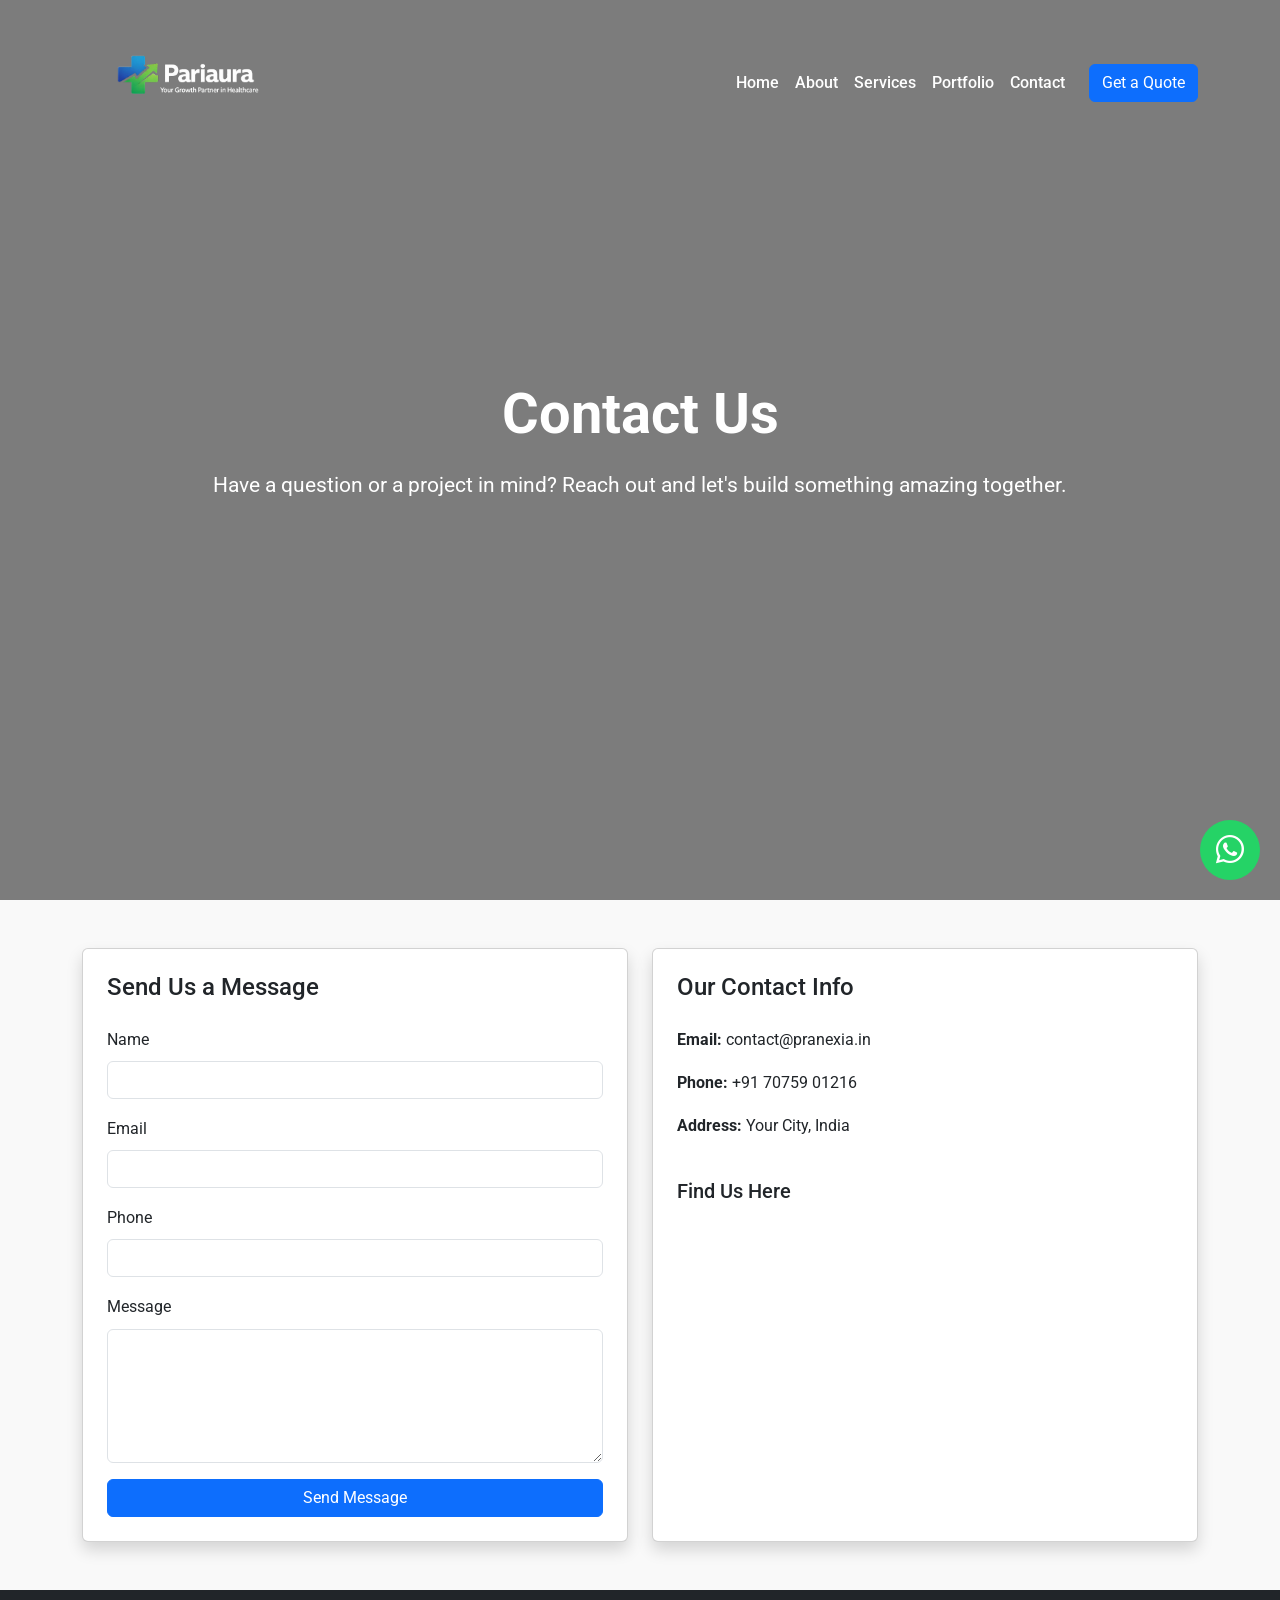
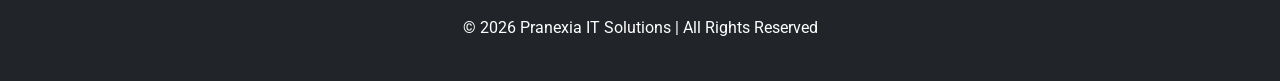
<file: contact.html>
<!DOCTYPE html>
<html lang="en">
<head>
  <meta charset="UTF-8">
  <meta name="viewport" content="width=device-width, initial-scale=1.0">
  <title>Contact - Pranexia IT Solutions</title>
  <link href="https://cdn.jsdelivr.net/npm/bootstrap@5.3.2/dist/css/bootstrap.min.css" rel="stylesheet">
<link href="https://cdn.jsdelivr.net/npm/bootstrap-icons@1.11.3/font/bootstrap-icons.css" rel="stylesheet">
  <style>
  /* ===== GOOGLE FONTS ===== */
  @import url('https://fonts.googleapis.com/css2?family=Montserrat:wght@500;700&family=Roboto:wght@400;500&display=swap');

  /* ===== GLOBAL ===== */
  * { margin:0; padding:0; box-sizing:border-box; }
  body { font-family:'Roboto', sans-serif; background:#f9f9f9; color:#333; line-height:1.7; scroll-behavior: smooth; }

  /* ===== NAVBAR ===== */
  .navbar { position: fixed; width: 100%; top: 0; left: 0; background: transparent !important; transition: 0.4s; z-index: 999; }
  .navbar-brand img { height:140px; transition:0.4s; }
  .navbar.scrolled .navbar-brand img { height:100px; }
  .navbar .nav-link { color: #fff !important; font-weight:500; }
  .navbar.scrolled { background: rgba(15,15,15,0.9) !important; backdrop-filter: blur(10px); }
  .navbar.scrolled .nav-link { color:#fff !important; }

  .navbar-toggler { border:none; }
  .navbar-toggler-icon { background:none; width:25px; height:2px; background-color:white; position:relative; display:inline-block; }
  .navbar-toggler-icon::before, .navbar-toggler-icon::after { content:''; position:absolute; width:25px; height:2px; background-color:white; left:0; }
  .navbar-toggler-icon::before { top:-7px; }
  .navbar-toggler-icon::after { top:7px; }

  .navbar.scrolled .navbar-toggler-icon,
  .navbar.scrolled .navbar-toggler-icon::before,
  .navbar.scrolled .navbar-toggler-icon::after { background-color:white; }

  /* ===== HERO SECTION ===== */
  .hero {
    position: relative;
    width: 100%;
    height: 100vh;
    background: url('https://images.unsplash.com/photo-1758598304525-a1b42e0f1701?q=80&w=1332&auto=format&fit=crop') center center/cover no-repeat;
    display: flex;
    align-items: center;
    justify-content: center;
    color: #fff;
    text-align: center;
  }

  .hero-overlay {
    position: absolute;
    width:100%;
    height:100%;
    background: rgba(0,0,0,0.5);
    z-index:1;
  }

  .hero .content {
    position: relative;
    z-index:2;
  }

  .hero h1 {
    font-size: 3.5rem;
    font-weight: 700;
    margin-bottom: 20px;
  }

  .hero p {
    font-size: 1.3rem;
  }

  /* ===== MOBILE ===== */
  @media (max-width:768px){
    .navbar-brand img { height:110px; }
    .navbar.scrolled .navbar-brand img { height:80px; }
    .hero h1 { font-size:2rem; }
    .hero p { font-size:1rem; }
  }
  .whatsapp-btn {
  position: fixed;
  bottom: 20px;
  right: 20px;
  width: 60px;
  height: 60px;
  background: #25D366;
  color: #fff;
  font-size: 28px;
  display: flex;
  align-items: center;
  justify-content: center;
  border-radius: 50%;
  text-decoration: none;
  z-index: 9999;
}

.whatsapp-btn:hover {
  background: #1ebe5d;
  transform: scale(1.1);
}
  </style>
</head>

<body>

<!-- Navbar -->
<nav class="navbar navbar-expand-lg navbar-light sticky-top">
  <div class="container">
    <a class="navbar-brand" href="index.html"><img src="images/logo.png" alt="Logo"></a>
    <button class="navbar-toggler" type="button" data-bs-toggle="collapse" data-bs-target="#navbarNav">
      <span class="navbar-toggler-icon"></span>
    </button>
    <div class="collapse navbar-collapse" id="navbarNav">
      <ul class="navbar-nav ms-auto">
        <li class="nav-item"><a class="nav-link" href="index.html">Home</a></li>
        <li class="nav-item"><a class="nav-link" href="about.html">About</a></li>
        <li class="nav-item"><a class="nav-link" href="services.html">Services</a></li>
        <li class="nav-item"><a class="nav-link" href="portfolio.html">Portfolio</a></li>
        <li class="nav-item"><a class="nav-link active" href="contact.html">Contact</a></li>
      </ul>
      <a href="contact.html" class="btn btn-primary ms-3">Get a Quote</a>
    </div>
  </div>
</nav>

<!-- Hero Section -->
<section class="hero">
  <div class="hero-overlay"></div>
  <div class="content">
    <h1>Contact Us</h1>
    <p>Have a question or a project in mind? Reach out and let's build something amazing together.</p>
  </div>
</section>

<!-- Contact Form & Info (UNCHANGED) -->
<section class="py-5">
  <div class="container">
    <div class="row g-4">

      <div class="col-md-6">
        <div class="card shadow p-4">
          <h4 class="mb-4">Send Us a Message</h4>
          <form>
            <div class="mb-3">
              <label class="form-label">Name</label>
              <input type="text" class="form-control">
            </div>
            <div class="mb-3">
              <label class="form-label">Email</label>
              <input type="email" class="form-control">
            </div>
            <div class="mb-3">
              <label class="form-label">Phone</label>
              <input type="tel" class="form-control">
            </div>
            <div class="mb-3">
              <label class="form-label">Message</label>
              <textarea class="form-control" rows="5"></textarea>
            </div>
            <button class="btn btn-primary w-100">Send Message</button>
          </form>
        </div>
      </div>

      <div class="col-md-6">
        <div class="card shadow p-4 h-100">
          <h4 class="mb-4">Our Contact Info</h4>
          <p><strong>Email:</strong> contact@pranexia.in</p>
          <p><strong>Phone:</strong> +91 70759 01216</p>
          <p><strong>Address:</strong> Your City, India</p>

          <h5 class="mt-4 mb-3">Find Us Here</h5>
          <div class="ratio ratio-16x9">
            <iframe src="https://www.google.com/maps/embed?pb=!1m18!1m12!1m3!1d3806.719244575654!2d79.98770097500021!3d14.433990589894742!2m3!1f0!2f0!3f0!3m2!1i1024!2i768!4f13.1!3m3!1m2!1s0x3a4c9219c2f9837f%3A0x8a1e74c6ee1b9f0a!2sNellore%2C%20Andhra%20Pradesh%2C%20India!5e0!3m2!1sen!2sus!4v1679000000000!5m2!1sen!2sus" style="border:0;" allowfullscreen="" loading="lazy"></iframe>
          </div>
        </div>
      </div>

    </div>
  </div>
</section>
<!-- ===== WHATSAPP BUTTON ===== -->
<a href="https://wa.me/917075901216" target="_blank" class="whatsapp-btn">
  <i class="bi bi-whatsapp"></i>
</a>
<!-- Footer -->
<footer class="bg-dark text-white py-4 text-center">
  <div class="container">
    <p>© 2026 Pranexia IT Solutions | All Rights Reserved</p>
  </div>
</footer>

<script src="https://cdn.jsdelivr.net/npm/bootstrap@5.3.2/dist/js/bootstrap.bundle.min.js"></script>

<script>
window.addEventListener("scroll", function () {
  const navbar = document.querySelector(".navbar");
  if (window.scrollY > 50) { navbar.classList.add("scrolled"); }
  else { navbar.classList.remove("scrolled"); }
});
</script>

</body>
</html>
</file>
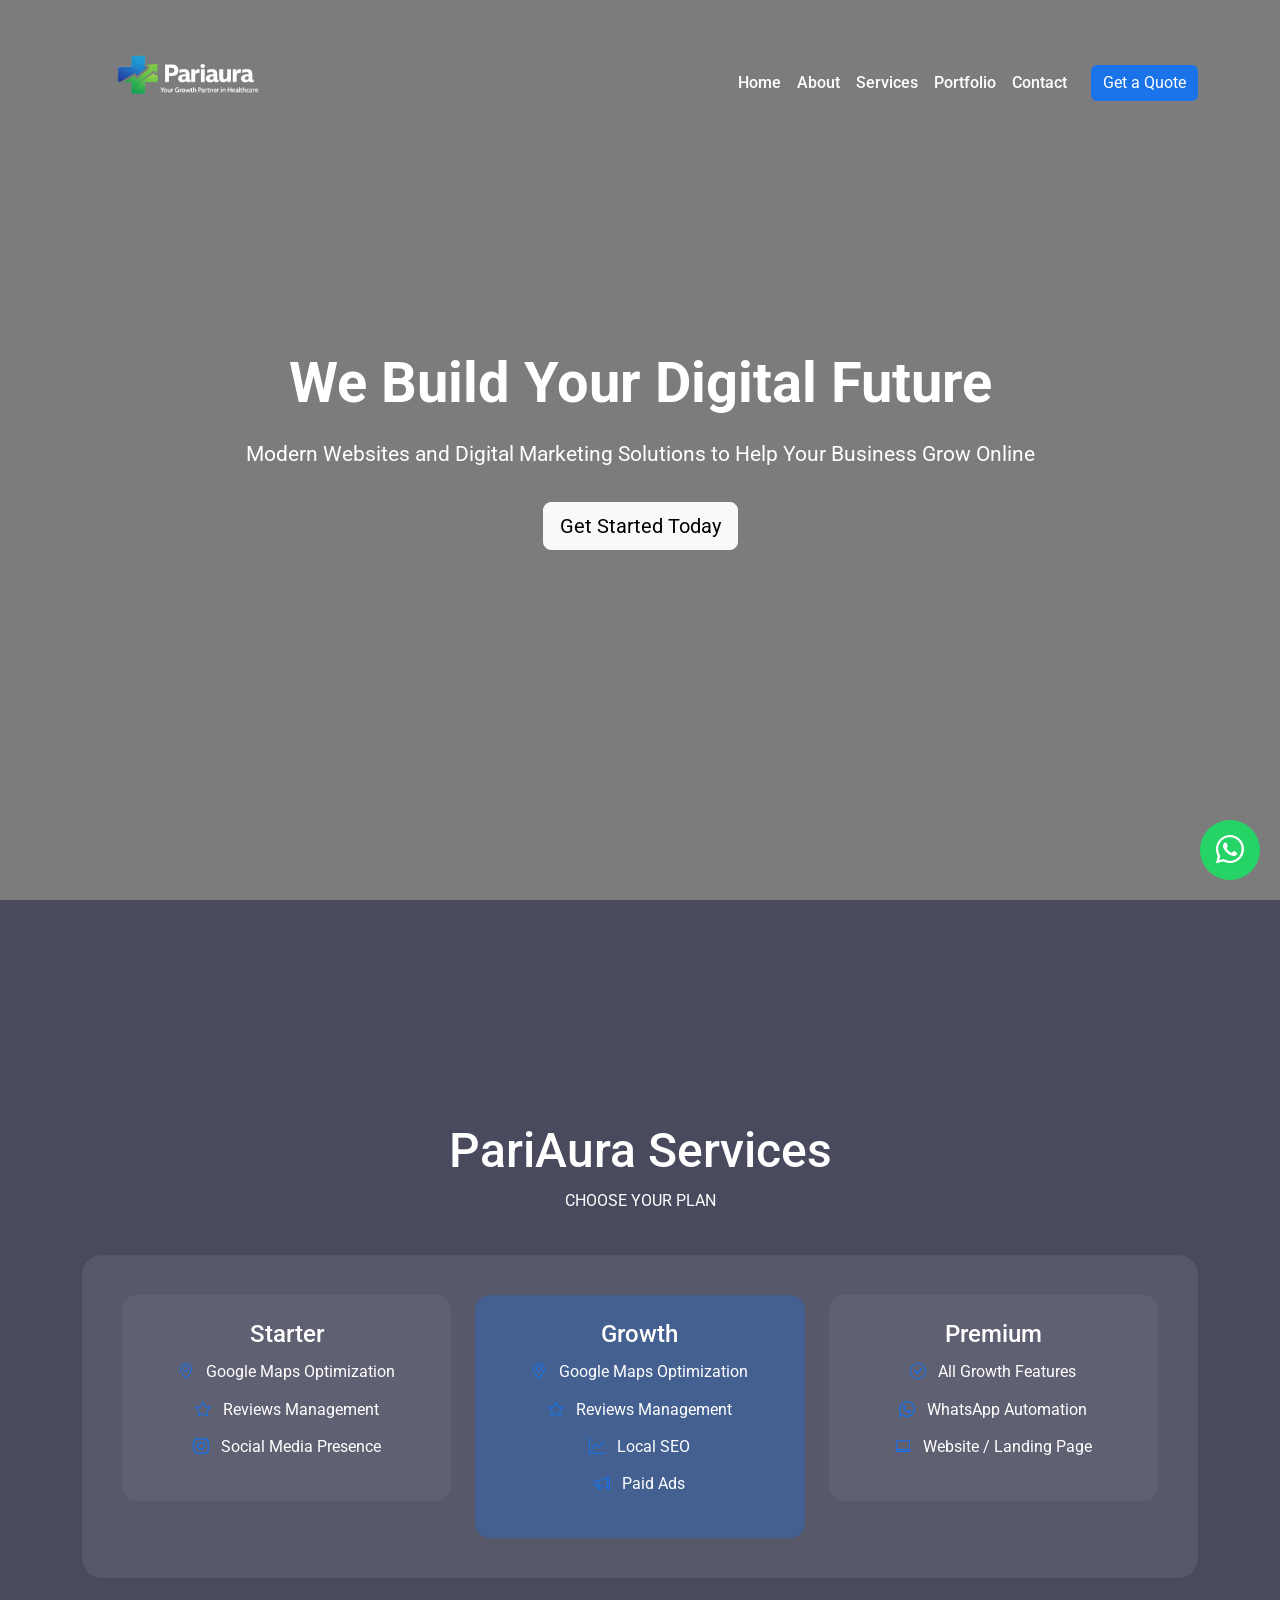
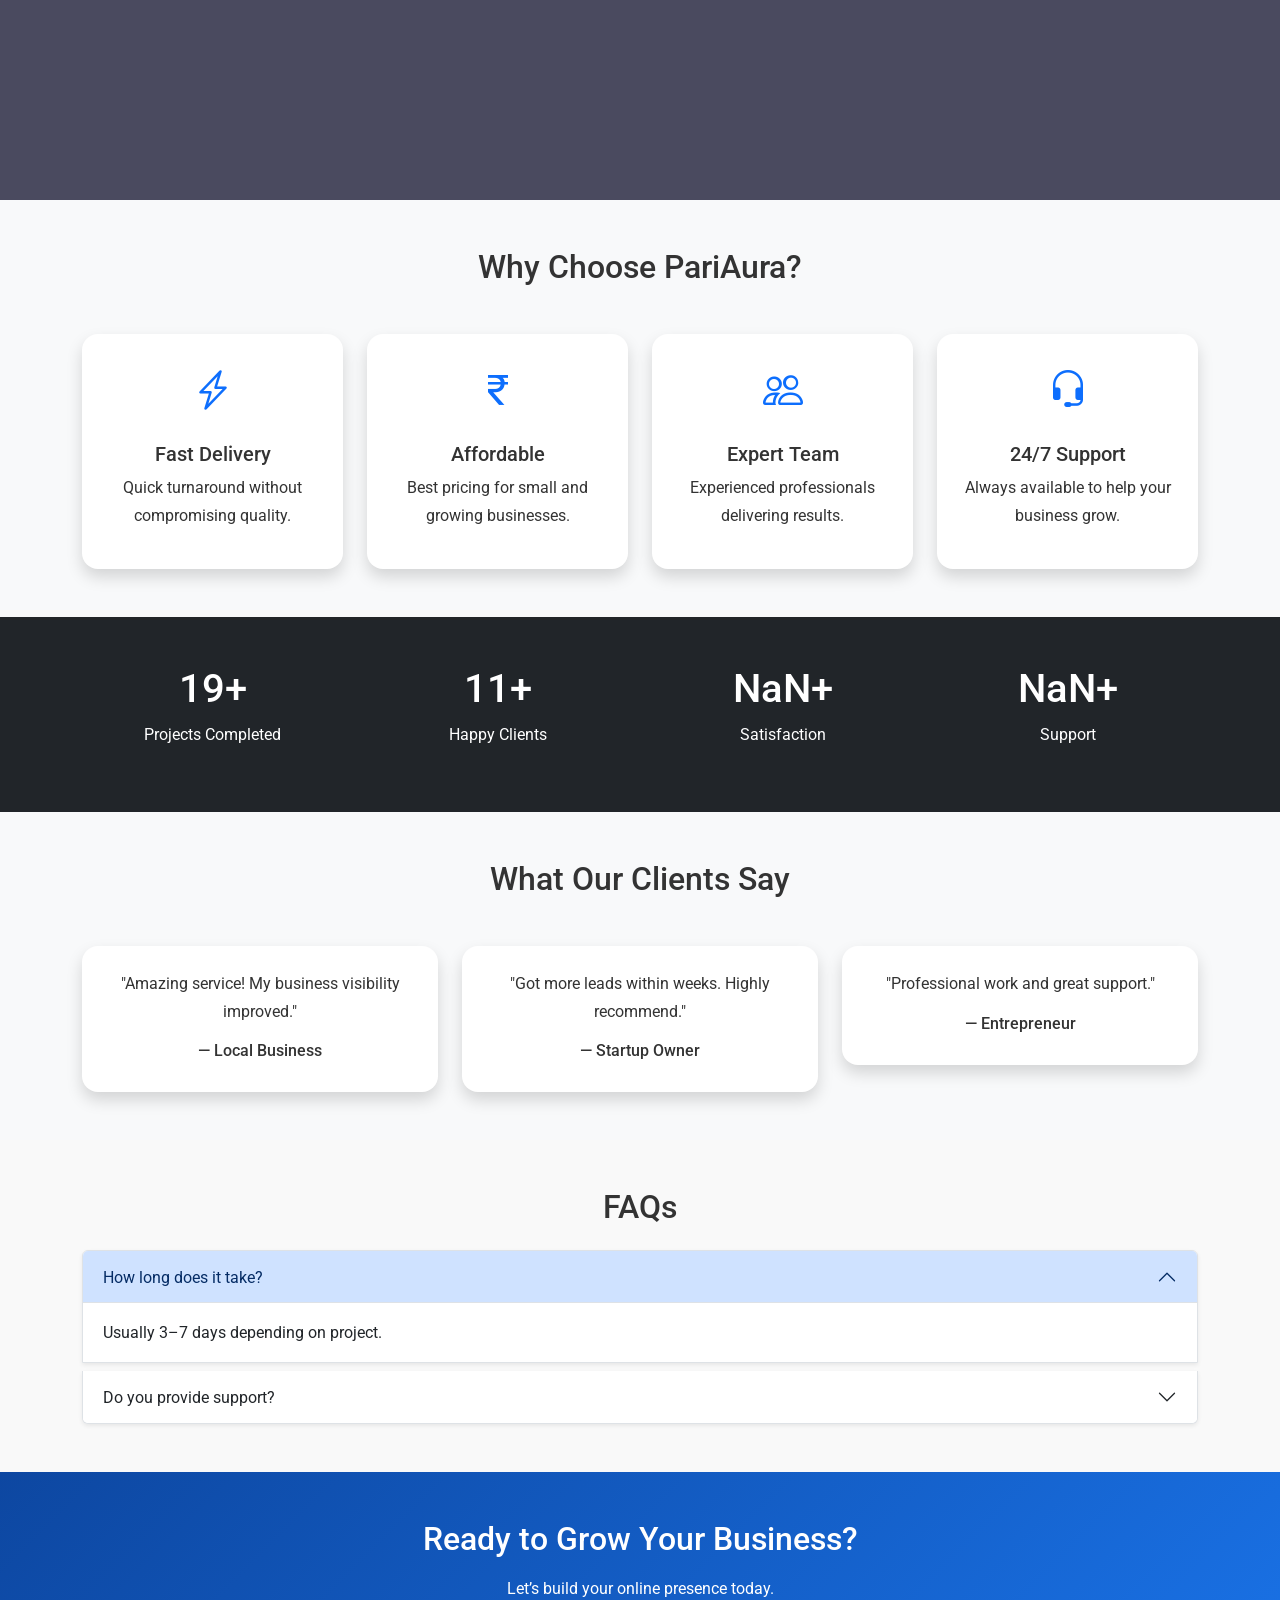
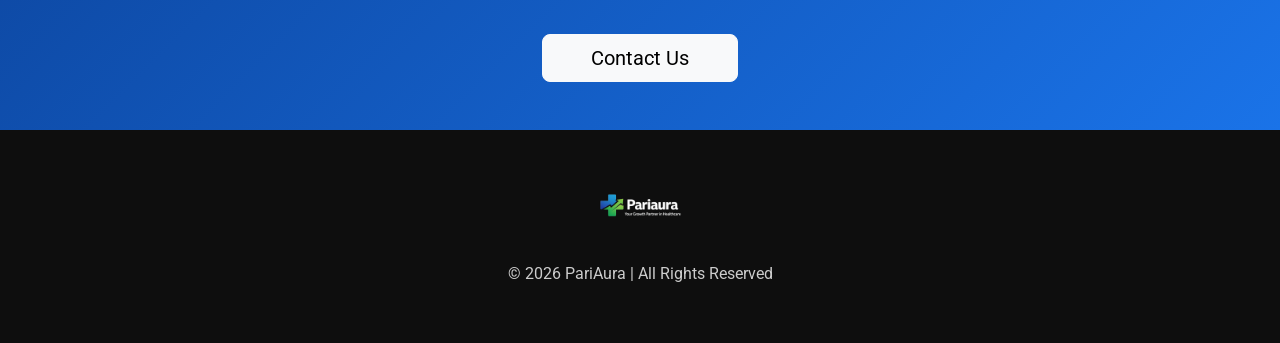
<file: services.html>
<!DOCTYPE html>
<html lang="en">
<head>
<meta charset="UTF-8">
<meta name="viewport" content="width=device-width, initial-scale=1.0">
<title>PariAura</title>

<link href="https://cdn.jsdelivr.net/npm/bootstrap@5.3.2/dist/css/bootstrap.min.css" rel="stylesheet">
<link href="https://cdn.jsdelivr.net/npm/bootstrap-icons@1.11.3/font/bootstrap-icons.css" rel="stylesheet">

<style>

/* ===== GOOGLE FONTS ===== */
@import url('https://fonts.googleapis.com/css2?family=Montserrat:wght@500;700&family=Roboto:wght@400;500&display=swap');

/* ===== GLOBAL ===== */
* { margin:0; padding:0; box-sizing:border-box; }
body {
  font-family:'Roboto', sans-serif;
  background:#f9f9f9;
  color:#333;
  line-height:1.7;
  scroll-behavior: smooth;
}

/* ===== NAVBAR (UNCHANGED) ===== */
.navbar {
  position: fixed;
  width: 100%;
  top: 0;
  left: 0;
  background: transparent !important;
  transition: 0.4s;
  z-index: 999;
}

.navbar-brand img {
  height: 140px;
  transition: 0.4s;
}

.navbar.scrolled .navbar-brand img {
  height: 80px;
}

.navbar .nav-link {
  color: #fff !important;
  font-weight: 500;
}

.navbar.scrolled {
  background: rgba(15,15,15,0.9) !important;
  backdrop-filter: blur(10px);
}

.navbar-toggler { border:none; }

.navbar-toggler-icon {
  background:none;
  width:25px;
  height:2px;
  background-color:white;
  position:relative;
  display:inline-block;
}

.navbar-toggler-icon::before,
.navbar-toggler-icon::after {
  content:'';
  position:absolute;
  width:25px;
  height:2px;
  background-color:white;
  left:0;
}

.navbar-toggler-icon::before { top:-7px; }
.navbar-toggler-icon::after { top:7px; }

/* ===== HERO (UNCHANGED) ===== */
.hero {
  position: relative;
  width: 100%;
  height: 100vh;
  background: url('https://images.unsplash.com/photo-1583321500900-82807e458f3c?w=600&auto=format&fit=crop&q=60&ixlib=rb-4.1.0&ixid=M3wxMjA3fDB8MHxzZWFyY2h8N3x8dGVhbXdvcmslMjBjb2xsYWJvcmF0aW9ufGVufDB8fDB8fHww') center center/cover no-repeat;
  display: flex;
  align-items: center;
  justify-content: center;
  color: #fff;
  text-align: center;
}

.hero-overlay {
  position: absolute;
  width:100%;
  height:100%;
  background: rgba(0,0,0,0.5);
  z-index:1;
}

.hero .content {
  position: relative;
  z-index:2;
}

.hero h1 {
  font-size: 3.5rem;
  font-weight: 700;
  margin-bottom: 20px;
}

.hero p {
  font-size: 1.3rem;
  margin-bottom: 30px;
}

/* ===== SERVICES ===== */
.services-section {
  position: relative;
  min-height: 100vh;
  background: url('https://images.unsplash.com/photo-1541701494587-cb58502866ab?q=80&w=1170&auto=format&fit=crop&ixlib=rb-4.1.0&ixid=M3wxMjA3fDB8MHxwaG90by1wYWdlfHx8fGVufDB8fHx8fA%3D%3D') center/cover no-repeat;
  display: flex;
  align-items: center;
  justify-content: center;
  color: #fff;
}

.services-section .overlay {
  position: absolute;
  width: 100%;
  height: 100%;
  background: rgba(0,0,30,0.7);
}

.title {
  position: relative;
  z-index: 2;
  font-size: 3rem;
}

.subtitle {
  position: relative;
  z-index: 2;
  margin-bottom: 40px;
}

.glass-box {
  position: relative;
  z-index: 2;
  padding: 40px;
  border-radius: 20px;
  backdrop-filter: blur(15px);
  background: rgba(255,255,255,0.08);
}

.service-card {
  padding: 25px;
  border-radius: 15px;
  transition: 0.4s;
  background: rgba(255,255,255,0.05);
}

.service-card:hover {
  transform: translateY(-10px) scale(1.05);
}

.service-card.active {
  background: rgba(26,115,232,0.3);
}

.card-link {
  text-decoration: none;
  color: inherit;
}

.service-card ul {
  list-style: none;
  padding: 0;
}

.service-card li {
  margin: 10px 0;
}

.service-card i {
  margin-right: 8px;
  color: #1A73E8;
}

/* ===== FOOTER ===== */
footer {
  background:#0e0e0e;
  color:#ccc;
  padding:40px 0;
  text-align:center;
}

footer a {
  color:#ccc;
  margin:0 10px;
  text-decoration:none;
}

footer a:hover { color:#1A73E8; }

/* ===== BUTTON ===== */
.btn-primary {
  background:#1A73E8;
  border:none;
}

/* ===== MOBILE ===== */
@media (max-width:768px){
  .navbar-brand img { height:110px; }
  .navbar.scrolled .navbar-brand img { height:80px; }
  .hero h1 { font-size:2rem; }
  .hero p { font-size:1rem; }
}
.whatsapp-btn {
  position: fixed;
  bottom: 20px;
  right: 20px;
  width: 60px;
  height: 60px;
  background: #25D366;
  color: #fff;
  font-size: 28px;
  display: flex;
  align-items: center;
  justify-content: center;
  border-radius: 50%;
  text-decoration: none;
  z-index: 9999;
}

.whatsapp-btn:hover {
  background: #1ebe5d;
  transform: scale(1.1);
}
</style>
</head>

<body>

<!-- ===== NAVBAR ===== -->
<nav class="navbar navbar-expand-lg navbar-light sticky-top">
  <div class="container">
    <a class="navbar-brand" href="index.html">
      <img src="images/logo.png" alt="Logo">
    </a>

    <button class="navbar-toggler" type="button" data-bs-toggle="collapse" data-bs-target="#navbarNav">
      <span class="navbar-toggler-icon"></span>
    </button>

    <div class="collapse navbar-collapse" id="navbarNav">
      <ul class="navbar-nav ms-auto">
        <li class="nav-item"><a class="nav-link" href="index.html">Home</a></li>
        <li class="nav-item"><a class="nav-link active" href="about.html">About</a></li>
        <li class="nav-item"><a class="nav-link" href="services.html">Services</a></li>
        <li class="nav-item"><a class="nav-link" href="portfolio.html">Portfolio</a></li>
        <li class="nav-item"><a class="nav-link" href="contact.html">Contact</a></li>
      </ul>

      <a href="contact.html" class="btn btn-primary ms-3">Get a Quote</a>
    </div>
  </div>
</nav>

<!-- ===== HERO ===== -->
<section class="hero">
  <div class="hero-overlay"></div>
  <div class="content">
    <h1>We Build Your Digital Future</h1>
    <p>Modern Websites and Digital Marketing Solutions to Help Your Business Grow Online</p>
    <a href="contact.html" class="btn btn-light btn-lg">Get Started Today</a>
  </div>
</section>

<!-- ===== SERVICES ===== -->
<section class="services-section">
  <div class="overlay"></div>

  <div class="container text-center">
    <h1 class="title">PariAura Services</h1>
    <p class="subtitle">CHOOSE YOUR PLAN</p>

    <div class="glass-box">
      <div class="row">

        <div class="col-md-4">
          <a href="contact.html" class="card-link">
            <div class="service-card">
              <h4>Starter</h4>
              <ul>
                <li><i class="bi bi-geo-alt"></i> Google Maps Optimization</li>
                <li><i class="bi bi-star"></i> Reviews Management</li>
                <li><i class="bi bi-instagram"></i> Social Media Presence</li>
              </ul>
            </div>
          </a>
        </div>

        <div class="col-md-4">
          <a href="contact.html" class="card-link">
            <div class="service-card active">
              <h4>Growth</h4>
              <ul>
                <li><i class="bi bi-geo-alt"></i> Google Maps Optimization</li>
                <li><i class="bi bi-star"></i> Reviews Management</li>
                <li><i class="bi bi-graph-up"></i> Local SEO</li>
                <li><i class="bi bi-megaphone"></i> Paid Ads</li>
              </ul>
            </div>
          </a>
        </div>

        <div class="col-md-4">
          <a href="contact.html" class="card-link">
            <div class="service-card">
              <h4>Premium</h4>
              <ul>
                <li><i class="bi bi-check-circle"></i> All Growth Features</li>
                <li><i class="bi bi-whatsapp"></i> WhatsApp Automation</li>
                <li><i class="bi bi-laptop"></i> Website / Landing Page</li>
              </ul>
            </div>
          </a>
        </div>

      </div>
    </div>
  </div>
</section>
<!-- ===== WHY CHOOSE US (MODERN CARDS) ===== -->
<section class="py-5 bg-light">
  <div class="container text-center">
    <h2 class="mb-5">Why Choose PariAura?</h2>

    <div class="row g-4">

      <div class="col-md-3">
        <div class="p-4 bg-white shadow rounded-4">
          <i class="bi bi-lightning-charge fs-1 text-primary"></i>
          <h5 class="mt-3">Fast Delivery</h5>
          <p>Quick turnaround without compromising quality.</p>
        </div>
      </div>

      <div class="col-md-3">
        <div class="p-4 bg-white shadow rounded-4">
          <i class="bi bi-currency-rupee fs-1 text-primary"></i>
          <h5 class="mt-3">Affordable</h5>
          <p>Best pricing for small and growing businesses.</p>
        </div>
      </div>

      <div class="col-md-3">
        <div class="p-4 bg-white shadow rounded-4">
          <i class="bi bi-people fs-1 text-primary"></i>
          <h5 class="mt-3">Expert Team</h5>
          <p>Experienced professionals delivering results.</p>
        </div>
      </div>

      <div class="col-md-3">
        <div class="p-4 bg-white shadow rounded-4">
          <i class="bi bi-headset fs-1 text-primary"></i>
          <h5 class="mt-3">24/7 Support</h5>
          <p>Always available to help your business grow.</p>
        </div>
      </div>

    </div>
  </div>
</section>


<!-- ===== STATS (GRADIENT STYLE) ===== -->
<section class="py-5 text-center bg-dark text-white stats">
  <div class="container text-center">
    <div class="row">

      <div class="col-md-3">
        <h1>50+</h1>
        <p>Projects Completed</p>
      </div>

      <div class="col-md-3">
        <h1>30+</h1>
        <p>Happy Clients</p>
      </div>

      <div class="col-md-3">
        <h1>100%</h1>
        <p>Satisfaction</p>
      </div>

      <div class="col-md-3">
        <h1>24/7</h1>
        <p>Support</p>
      </div>

    </div>
  </div>
</section>


<!-- ===== TESTIMONIALS (CARDS) ===== -->
<section class="py-5 bg-light">
  <div class="container text-center">
    <h2 class="mb-5">What Our Clients Say</h2>

    <div class="row g-4">

      <div class="col-md-4">
        <div class="p-4 bg-white shadow rounded-4">
          <p>"Amazing service! My business visibility improved."</p>
          <h6 class="mt-3">— Local Business</h6>
        </div>
      </div>

      <div class="col-md-4">
        <div class="p-4 bg-white shadow rounded-4">
          <p>"Got more leads within weeks. Highly recommend."</p>
          <h6 class="mt-3">— Startup Owner</h6>
        </div>
      </div>

      <div class="col-md-4">
        <div class="p-4 bg-white shadow rounded-4">
          <p>"Professional work and great support."</p>
          <h6 class="mt-3">— Entrepreneur</h6>
        </div>
      </div>

    </div>
  </div>
</section>


<!-- ===== FAQ (PROPER ACCORDION UI) ===== -->
<section class="py-5">
  <div class="container">
    <h2 class="text-center mb-4">FAQs</h2>

    <div class="accordion" id="faq">

      <div class="accordion-item mb-2 shadow-sm">
        <h2 class="accordion-header">
          <button class="accordion-button" data-bs-toggle="collapse" data-bs-target="#q1">
            How long does it take?
          </button>
        </h2>
        <div id="q1" class="accordion-collapse collapse show">
          <div class="accordion-body">Usually 3–7 days depending on project.</div>
        </div>
      </div>

      <div class="accordion-item shadow-sm">
        <h2 class="accordion-header">
          <button class="accordion-button collapsed" data-bs-toggle="collapse" data-bs-target="#q2">
            Do you provide support?
          </button>
        </h2>
        <div id="q2" class="accordion-collapse collapse">
          <div class="accordion-body">Yes, we provide ongoing support.</div>
        </div>
      </div>

    </div>
  </div>
</section>


<!-- ===== CTA (STRONG DESIGN) ===== -->
<section class="text-center py-5 text-white"
style="background: linear-gradient(135deg,#0d47a1,#1A73E8);">

  <div class="container">
    <h2 class="mb-3">Ready to Grow Your Business?</h2>
    <p>Let’s build your online presence today.</p>
    <a href="contact.html" class="btn btn-light btn-lg mt-3 px-5">Contact Us</a>
  </div>

</section>
<!-- ===== FOOTER ===== -->
<footer>
  <div class="container">
    <img src="images/logo.png" style="height:80px; margin-bottom:10px;">
    <p>© 2026 PariAura | All Rights Reserved</p>
  </div>
</footer>

<!-- ===== WHATSAPP BUTTON ===== -->
<a href="https://wa.me/917075901216" target="_blank" class="whatsapp-btn">
  <i class="bi bi-whatsapp"></i>
</a>
<script src="https://cdn.jsdelivr.net/npm/bootstrap@5.3.2/dist/js/bootstrap.bundle.min.js"></script>

<script>
window.addEventListener("scroll", function () {
  const navbar = document.querySelector(".navbar");
  if (window.scrollY > 50) {
    navbar.classList.add("scrolled");
  } else {
    navbar.classList.remove("scrolled");
  }
});
// ===== SCROLL REVEAL ANIMATION =====
const revealElements = document.querySelectorAll("section, .service-card");

const revealOnScroll = () => {
  const windowHeight = window.innerHeight;

  revealElements.forEach(el => {
    const elementTop = el.getBoundingClientRect().top;

    if (elementTop < windowHeight - 100) {
      el.style.opacity = "1";
      el.style.transform = "translateY(0)";
    }
  });
};

revealElements.forEach(el => {
  el.style.opacity = "0";
  el.style.transform = "translateY(60px)";
  el.style.transition = "all 0.8s ease";
});

window.addEventListener("scroll", revealOnScroll);
window.addEventListener("load", revealOnScroll);


// ===== STATS COUNTER ANIMATION =====
const counters = document.querySelectorAll(".stats h1, .stats h2");

const runCounter = (counter) => {
  const target = +counter.innerText.replace("+", "");
  let count = 0;

  const update = () => {
    const increment = target / 80;

    if (count < target) {
      count += increment;
      counter.innerText = Math.ceil(count) + "+";
      setTimeout(update, 20);
    } else {
      counter.innerText = target + "+";
    }
  };

  update();
};

// Trigger counter when visible
let counterStarted = false;

window.addEventListener("scroll", () => {
  const statsSection = document.querySelector(".stats");

  if (!statsSection) return;

  const sectionTop = statsSection.getBoundingClientRect().top;

  if (sectionTop < window.innerHeight && !counterStarted) {
    counters.forEach(counter => runCounter(counter));
    counterStarted = true;
  }
});


// ===== HOVER GLOW EFFECT =====
const cards = document.querySelectorAll(".service-card, .bg-white");

cards.forEach(card => {
  card.addEventListener("mouseenter", () => {
    card.style.boxShadow = "0 20px 40px rgba(26,115,232,0.3)";
  });

  card.addEventListener("mouseleave", () => {
    card.style.boxShadow = "";
  });
});


// ===== SMOOTH SCROLL (ANCHORS) =====
document.querySelectorAll('a[href^="#"]').forEach(anchor => {
  anchor.addEventListener("click", function (e) {
    e.preventDefault();

    document.querySelector(this.getAttribute("href"))
      .scrollIntoView({ behavior: "smooth" });
  });
});

</script>

</body>
</html>
</file>
